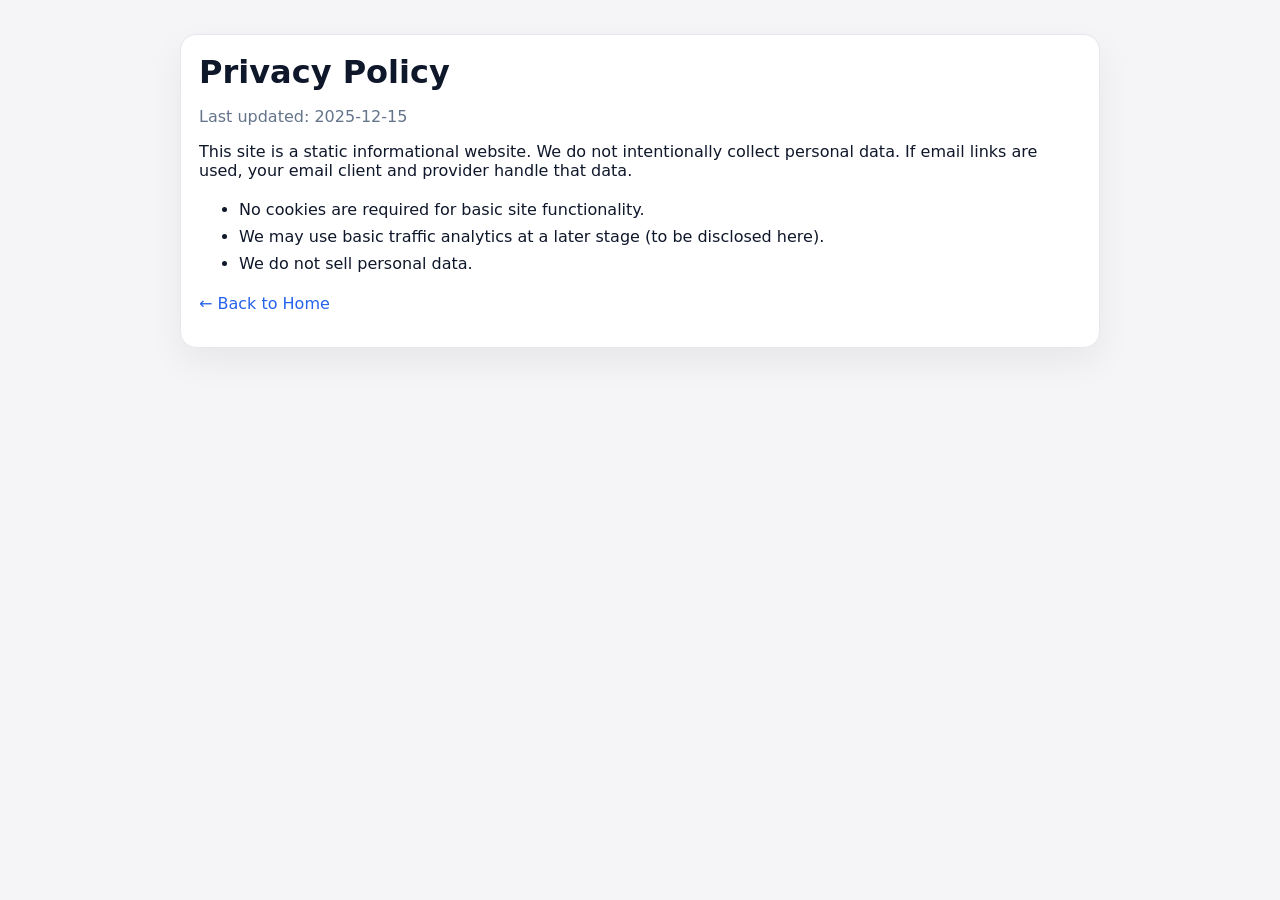
<file: legal/privacy.html>
<!DOCTYPE html>
<html lang="en">
<head>
  <meta charset="UTF-8"/>
  <meta name="viewport" content="width=device-width, initial-scale=1"/>
  <title>Privacy Policy</title>
  <style>
    body{margin:0;font-family:system-ui,-apple-system,"Segoe UI",sans-serif;background:#f5f5f7;color:#0f172a}
    .wrap{max-width:920px;margin:0 auto;padding:34px 18px}
    a{color:#2563eb;text-decoration:none} a:hover{text-decoration:underline}
    .card{background:#fff;border:1px solid #e5e7eb;border-radius:16px;padding:18px;box-shadow:0 14px 35px rgba(15,23,42,.06)}
    h1{margin:0 0 10px}
    .muted{color:#64748b}
    ul{line-height:1.7}
  </style>
</head>
<body>
  <div class="wrap">
    <div class="card">
      <h1>Privacy Policy</h1>
      <p class="muted">Last updated: 2025-12-15</p>
      <p>
        This site is a static informational website. We do not intentionally collect personal data.
        If email links are used, your email client and provider handle that data.
      </p>
      <ul>
        <li>No cookies are required for basic site functionality.</li>
        <li>We may use basic traffic analytics at a later stage (to be disclosed here).</li>
        <li>We do not sell personal data.</li>
      </ul>
      <p><a href="/">← Back to Home</a></p>
    </div>
  </div>
</body>
</html>
</file>
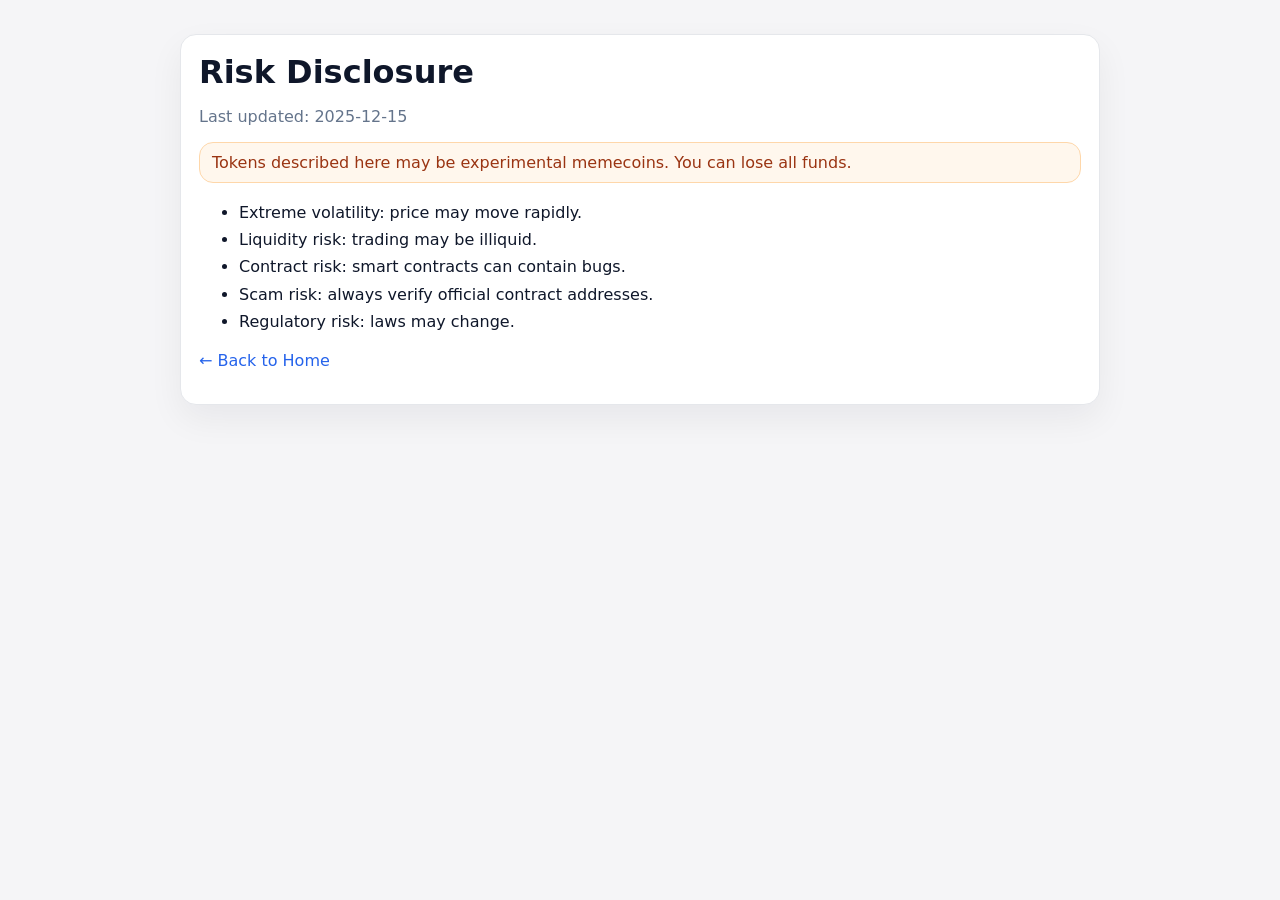
<file: legal/risk.html>
<!DOCTYPE html>
<html lang="en">
<head>
  <meta charset="UTF-8"/>
  <meta name="viewport" content="width=device-width, initial-scale=1"/>
  <title>Risk Disclosure</title>
  <style>
    body{margin:0;font-family:system-ui,-apple-system,"Segoe UI",sans-serif;background:#f5f5f7;color:#0f172a}
    .wrap{max-width:920px;margin:0 auto;padding:34px 18px}
    a{color:#2563eb;text-decoration:none} a:hover{text-decoration:underline}
    .card{background:#fff;border:1px solid #e5e7eb;border-radius:16px;padding:18px;box-shadow:0 14px 35px rgba(15,23,42,.06)}
    h1{margin:0 0 10px}
    .muted{color:#64748b}
    ul{line-height:1.7}
    .warn{padding:10px 12px;border-radius:14px;background:#fff7ed;border:1px solid #fed7aa;color:#9a3412;margin:12px 0}
  </style>
</head>
<body>
  <div class="wrap">
    <div class="card">
      <h1>Risk Disclosure</h1>
      <p class="muted">Last updated: 2025-12-15</p>
      <div class="warn">
        Tokens described here may be experimental memecoins. You can lose all funds.
      </div>
      <ul>
        <li>Extreme volatility: price may move rapidly.</li>
        <li>Liquidity risk: trading may be illiquid.</li>
        <li>Contract risk: smart contracts can contain bugs.</li>
        <li>Scam risk: always verify official contract addresses.</li>
        <li>Regulatory risk: laws may change.</li>
      </ul>
      <p><a href="/">← Back to Home</a></p>
    </div>
  </div>
</body>
</html>
</file>
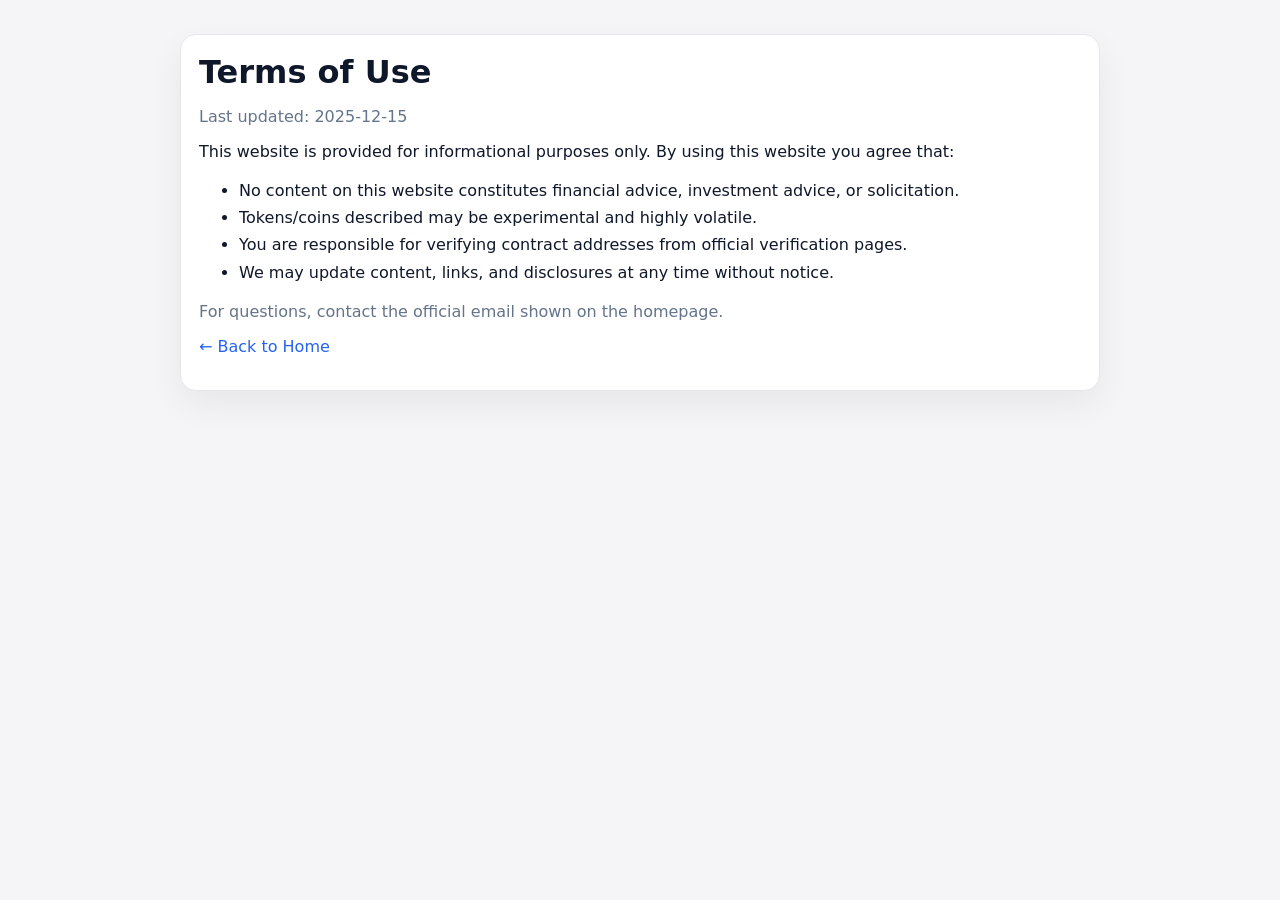
<file: legal/terms.html>
<!DOCTYPE html>
<html lang="en">
<head>
  <meta charset="UTF-8"/>
  <meta name="viewport" content="width=device-width, initial-scale=1"/>
  <title>Terms of Use</title>
  <style>
    body{margin:0;font-family:system-ui,-apple-system,"Segoe UI",sans-serif;background:#f5f5f7;color:#0f172a}
    .wrap{max-width:920px;margin:0 auto;padding:34px 18px}
    a{color:#2563eb;text-decoration:none} a:hover{text-decoration:underline}
    .card{background:#fff;border:1px solid #e5e7eb;border-radius:16px;padding:18px;box-shadow:0 14px 35px rgba(15,23,42,.06)}
    h1{margin:0 0 10px}
    .muted{color:#64748b}
    ul{line-height:1.7}
  </style>
</head>
<body>
  <div class="wrap">
    <div class="card">
      <h1>Terms of Use</h1>
      <p class="muted">Last updated: 2025-12-15</p>
      <p>
        This website is provided for informational purposes only. By using this website you agree that:
      </p>
      <ul>
        <li>No content on this website constitutes financial advice, investment advice, or solicitation.</li>
        <li>Tokens/coins described may be experimental and highly volatile.</li>
        <li>You are responsible for verifying contract addresses from official verification pages.</li>
        <li>We may update content, links, and disclosures at any time without notice.</li>
      </ul>
      <p class="muted">
        For questions, contact the official email shown on the homepage.
      </p>
      <p><a href="/">← Back to Home</a></p>
    </div>
  </div>
</body>
</html>
</file>
